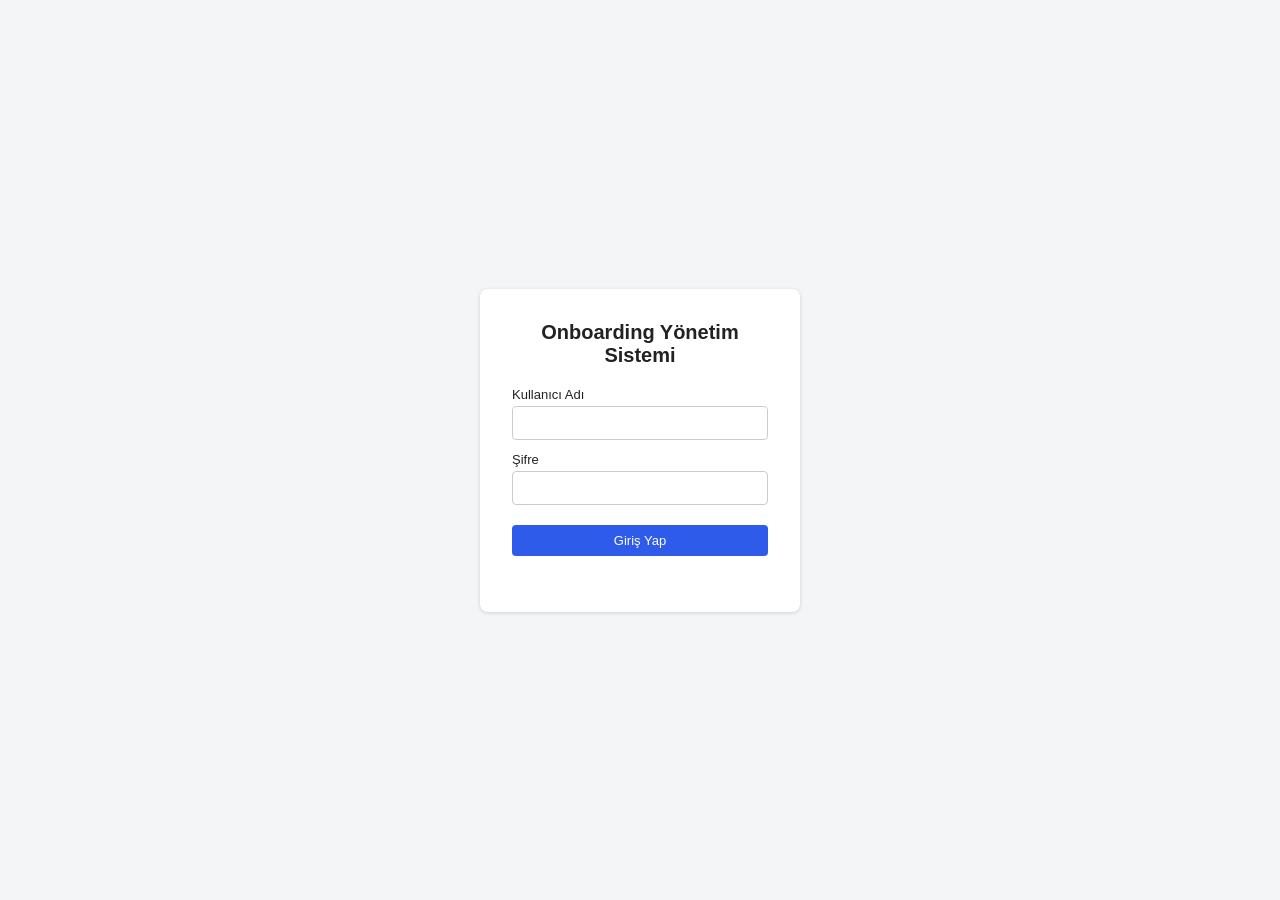
<file: Onboard_management_system/Onboard_management_system/wwwroot/frontend/index.html>
<!DOCTYPE html>
<html lang="tr">
<head>
<meta charset="UTF-8" />
<title>Onboarding Yönetim Sistemi</title>
<script src="js/auth.js"></script>
<script>
  window.location.href = getAuth() ? "dashboard.html" : "login.html";
</script>
</head>
<body></body>
</html>
</file>
<file: Onboard_management_system/Onboard_management_system/wwwroot/frontend/css/style.css>
* { box-sizing: border-box; }
body {
  margin: 0;
  font-family: Arial, Helvetica, sans-serif;
  background: #f4f5f7;
  color: #222;
}

/* ---------- Login ---------- */
.login-wrap {
  min-height: 100vh;
  display: flex;
  align-items: center;
  justify-content: center;
}
.login-box {
  background: #fff;
  padding: 32px;
  border-radius: 8px;
  box-shadow: 0 1px 4px rgba(0,0,0,0.15);
  width: 320px;
}
.login-box h1 {
  font-size: 20px;
  margin: 0 0 20px;
  text-align: center;
}
.login-box label {
  display: block;
  font-size: 13px;
  margin-bottom: 4px;
  margin-top: 12px;
}
.login-box input {
  width: 100%;
  padding: 8px;
  border: 1px solid #ccc;
  border-radius: 4px;
  font-size: 14px;
}
.login-box button {
  width: 100%;
  margin-top: 20px;
}

/* ---------- General ---------- */
button {
  cursor: pointer;
  background: #2f5bea;
  color: #fff;
  border: none;
  border-radius: 4px;
  padding: 8px 14px;
  font-size: 13px;
}
button:hover { background: #24469c; }
button.secondary { background: #6b7280; }
button.secondary:hover { background: #4b5563; }
button.danger { background: #d9364a; }
button.danger:hover { background: #a6293a; }
button.small { padding: 4px 8px; font-size: 12px; }

.error {
  color: #b00020;
  font-size: 13px;
  margin-top: 8px;
  min-height: 16px;
}
.info { color: #2a7a2a; font-size: 13px; margin-top: 8px; }

/* ---------- Layout ---------- */
.app {
  display: flex;
  min-height: 100vh;
}
.sidebar {
  width: 220px;
  background: #1f2430;
  color: #fff;
  padding: 16px 0;
  flex-shrink: 0;
}
.sidebar h2 {
  font-size: 16px;
  padding: 0 16px 16px;
  margin: 0;
  border-bottom: 1px solid #333a4a;
}
.sidebar .user-info {
  padding: 12px 16px;
  font-size: 12px;
  color: #b7bccb;
  border-bottom: 1px solid #333a4a;
}
.sidebar nav a {
  display: block;
  color: #d7dae2;
  text-decoration: none;
  padding: 10px 16px;
  font-size: 14px;
  cursor: pointer;
}
.sidebar nav a:hover, .sidebar nav a.active {
  background: #2f5bea;
  color: #fff;
}
.sidebar .logout {
  margin: 16px;
  width: calc(100% - 32px);
}

.main {
  flex: 1;
  padding: 24px;
  overflow-x: auto;
}
.main h2 { margin-top: 0; }

.card {
  background: #fff;
  border-radius: 6px;
  padding: 16px;
  margin-bottom: 20px;
  box-shadow: 0 1px 3px rgba(0,0,0,0.08);
}

table {
  width: 100%;
  border-collapse: collapse;
  font-size: 13px;
}
th, td {
  text-align: left;
  padding: 8px 10px;
  border-bottom: 1px solid #eee;
  vertical-align: top;
}
th { background: #fafafa; }

.form-grid {
  display: grid;
  grid-template-columns: repeat(auto-fill, minmax(180px, 1fr));
  gap: 10px;
}
.form-grid label {
  font-size: 12px;
  display: block;
  margin-bottom: 3px;
  color: #444;
}
.form-grid input, .form-grid select, .form-grid textarea {
  width: 100%;
  padding: 6px;
  border: 1px solid #ccc;
  border-radius: 4px;
  font-size: 13px;
}
.form-actions { margin-top: 12px; }

.badge {
  display: inline-block;
  padding: 2px 8px;
  border-radius: 10px;
  font-size: 11px;
  background: #eef1fb;
  color: #2f5bea;
}
.row-actions button { margin-right: 4px; }
.hidden { display: none !important; }
.muted { color: #888; font-size: 12px; }
</file>
